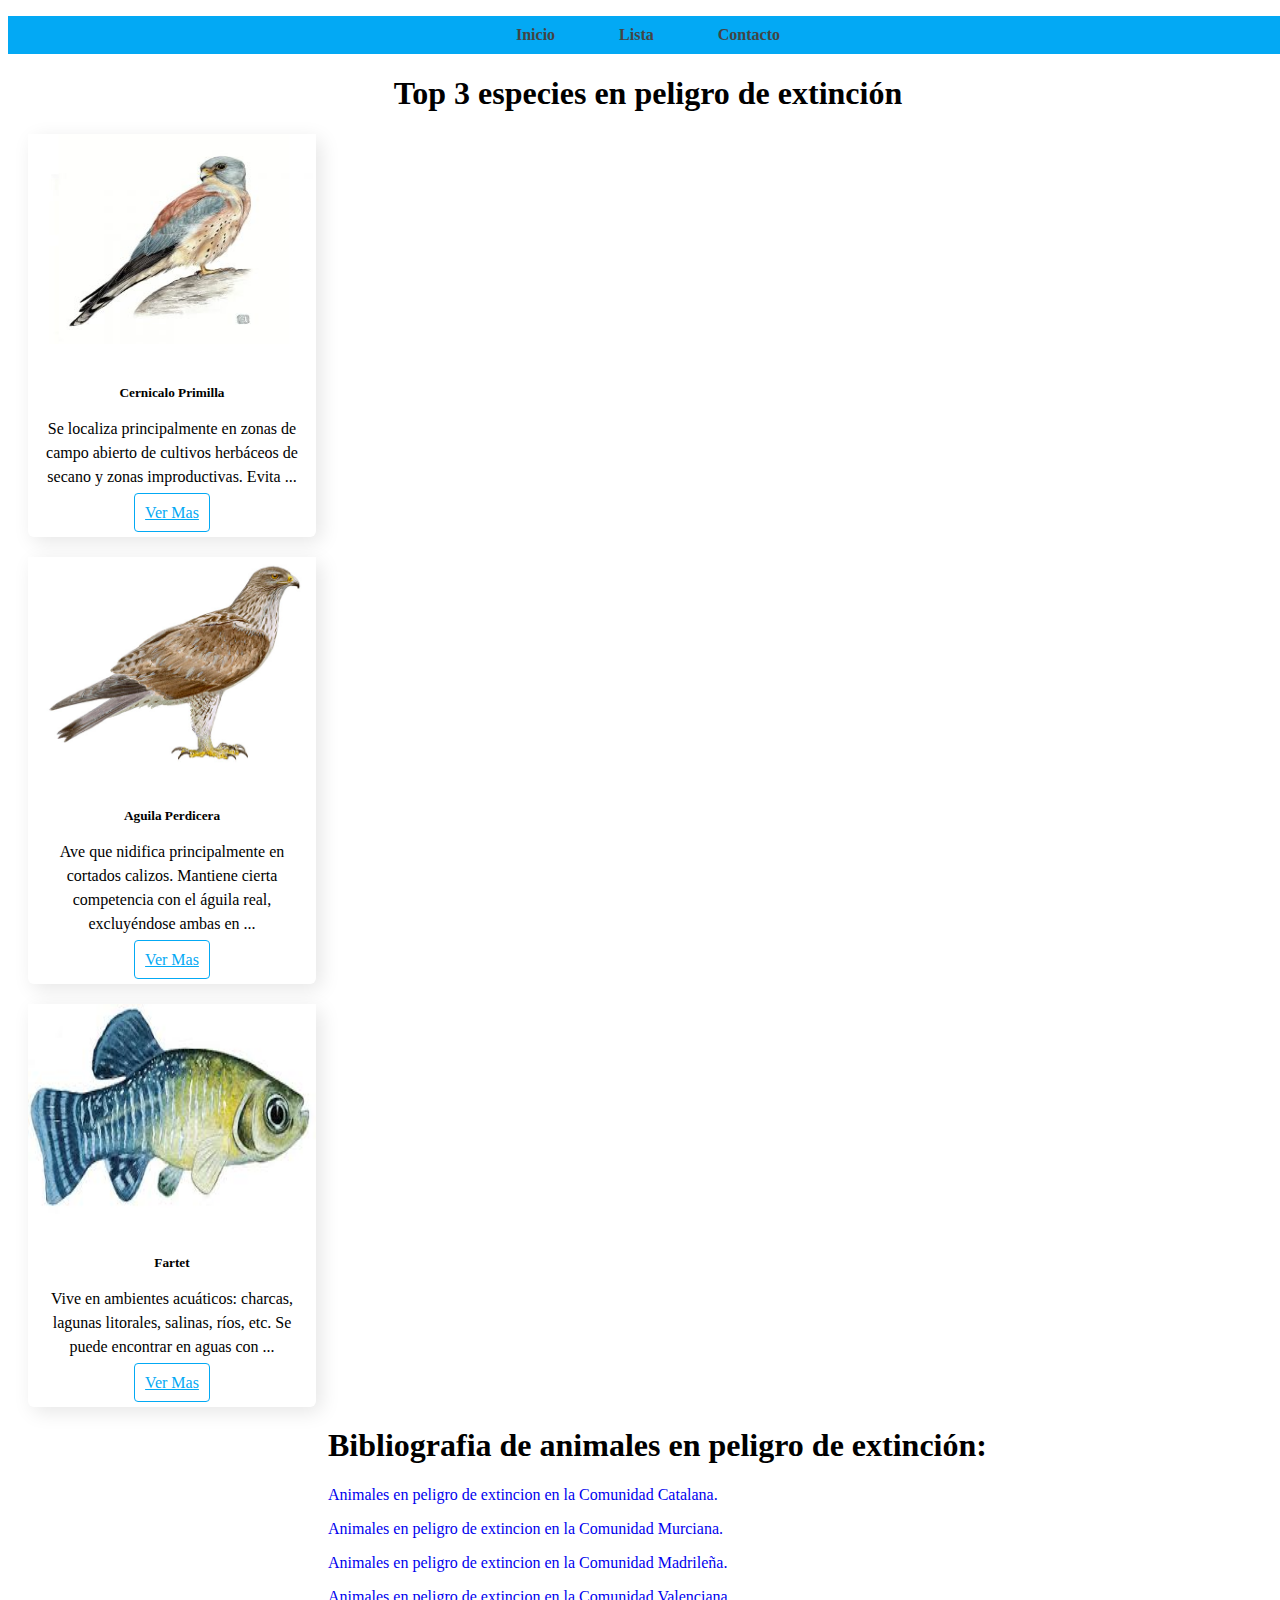
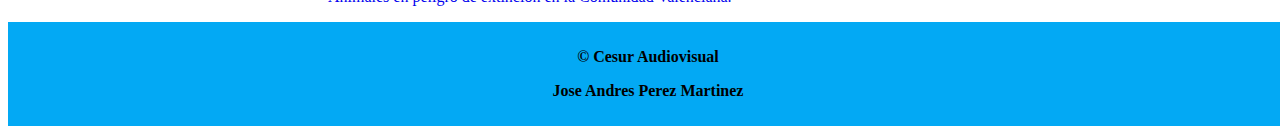
<file: index.html>
<!DOCTYPE html>
<html lang="en">

<head>
  <meta charset="UTF-8">
  <meta name="viewport" content="width=device-width, initial-scale=1.0">
  <title>Peligro Extincion</title>
  <link rel="stylesheet" href="https://stackpath.bootstrapcdn.com/bootstrap/5.0.0-alpha1/css/bootstrap.min.css"
    integrity="sha384-r4NyP46KrjDleawBgD5tp8Y7UzmLA05oM1iAEQ17CSuDqnUK2+k9luXQOfXJCJ4I" crossorigin="anonymous">
  <script src="https://cdn.jsdelivr.net/npm/popper.js@1.16.0/dist/umd/popper.min.js"
    integrity="sha384-Q6E9RHvbIyZFJoft+2mJbHaEWldlvI9IOYy5n3zV9zzTtmI3UksdQRVvoxMfooAo"
    crossorigin="anonymous"></script>
  <script src="https://stackpath.bootstrapcdn.com/bootstrap/5.0.0-alpha1/js/bootstrap.min.js"
    integrity="sha384-oesi62hOLfzrys4LxRF63OJCXdXDipiYWBnvTl9Y9/TRlw5xlKIEHpNyvvDShgf/"
    crossorigin="anonymous"></script>
  <!-- Enlace al documento css.-->
  <link rel="stylesheet" type="text/css" href="index.css">
  <link rel="stylesheet" type="text/css" href="header.css">
  <link rel="stylesheet" type="text/css" href="footer.css">
  <link rel="icon" type="image/jpg" href="img/malvasia.png"/>

</head>

<body>

  <header>
    <div class="menu">
      <nav>
        <ul>
          <li class="index"><a href="#">Inicio</a></li>
          <li class="lista"><a href="lista.html">Lista</a></li>
          <li class="contacto"><a href="formulario.html">Contacto</a></li>
        </ul>
      </nav>
    </div>
  </header>
  <main>
    <div class="titulo">
      <h1 class="h1">Top 3 especies en peligro de extinción</h1>
    </div>
    <div class="container">
      <div class="row">
        <div class="card" style="width: 18rem;">
          <img src="img/cernicalo.jpg" class="card-img-top" alt="...">
          <div class="card-body">
            <h5 class="card-title">Cernicalo Primilla</h5>
            <p class="card-text">Se localiza principalmente en zonas de campo abierto de cultivos herbáceos de secano y
              zonas improductivas. Evita ...</p>
            <a href="cernicalo.html" class="btn">Ver Mas</a>
          </div>
        </div>

        <div class="card" style="width: 18rem;">
          <img src="img/aguila.jpg" class="card-img-top" alt="...">
          <div class="card-body">
            <h5 class="card-title">Aguila Perdicera</h5>
            <p class="card-text">Ave que nidifica principalmente en cortados calizos.
              Mantiene cierta competencia con el águila real, excluyéndose ambas en ...</p>
            <a href="aguila.html" class="btn">Ver Mas</a>
          </div>
        </div>

        <div class="card" style="width: 18rem;">
          <img src="img/fartet.jpg" class="card-img-top" alt="...">
          <div class="card-body">
            <h5 class="card-title">Fartet</h5>
            <p class="card-text">Vive en ambientes acuáticos: charcas, lagunas litorales, salinas, ríos, etc.
              Se puede encontrar en aguas con ...</p>
            <a href="fartet.html" class="btn">Ver Mas</a>
          </div>
        </div>
      </div>
    </div>
    <div class="bibliografia">
      <div>
        <h1 class="h1/2">Bibliografia de animales en peligro de extinción:</h1>
      </div>
      <div>
        <a class="p" href="https://www.lavanguardia.com/natural/20190209/46292531943/especies-enpeligro.html">
          <p class="text">Animales en peligro de extincion en la Comunidad Catalana.</p>
        </a>
      </div>
      <div>
        <a class="p" href="https://murcianatural.carm.es/web/guest/especies-en-peligro-de-extincion3">
          <p class="text">Animales en peligro de extincion en la Comunidad Murciana.</p>
        </a>
      </div>
      <div>
        <a class="p" href="https://cadenaser.com/emisora/2018/12/13/ser_madrid_norte/1544695682_357833.html">
          <p class="text">Animales en peligro de extincion en la Comunidad Madrileña.</p>
        </a>
      </div>
      <div>
        <a class="p"
          href="https://www.lasprovincias.es/comunitat/fauna-pide-auxilio-20190522193959-nt.html?ref=https%3A%2F%2Fwww.google.com%2F">
          <p class="text">Animales en peligro de extincion en la Comunidad Valenciana.</p>
        </a>
      </div>
    </div>
  </main>
  <footer class="footer">
    <div class="footer-text">
      <div class="copyright">
        <p>&copy; Cesur Audiovisual</p>
      </div>
      <div class="autor">
        <p>Jose Andres Perez Martinez</p>
      </div>
    </div>
  </footer>
</body>

</html>
</file>
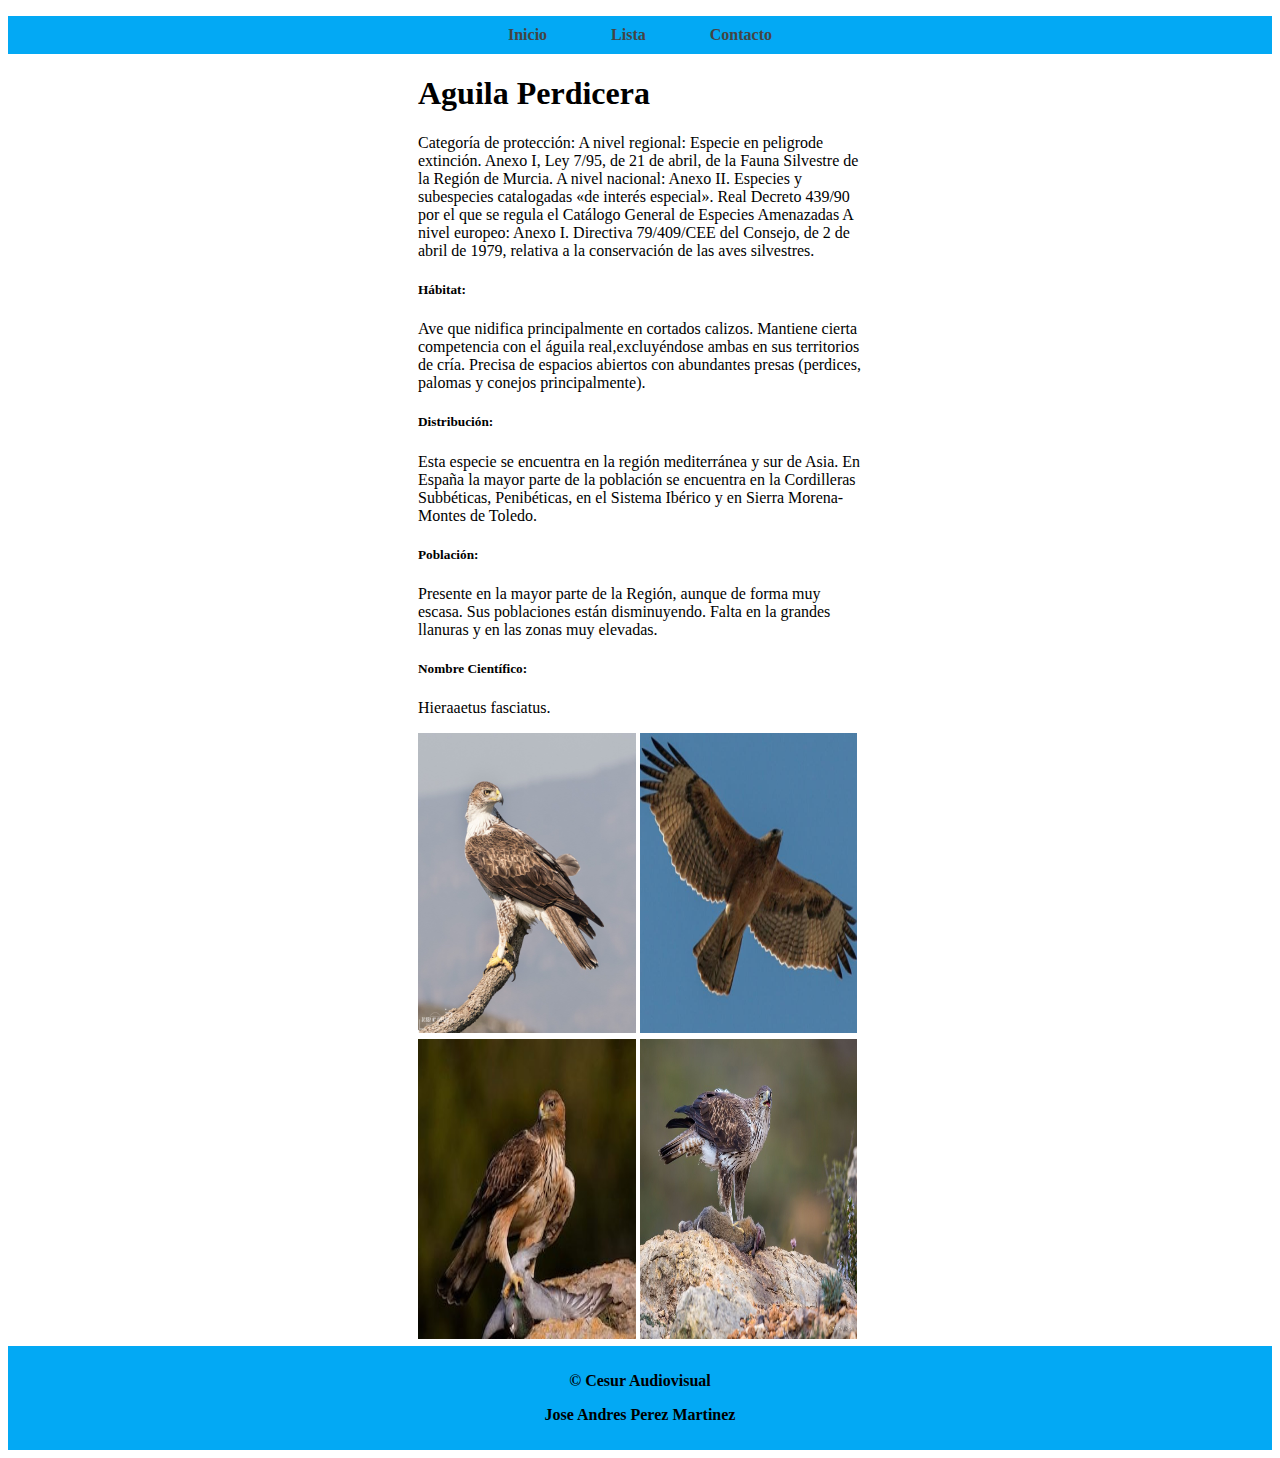
<file: aguila.html>
<!DOCTYPE html>
<html lang="en">

<head>
    <meta charset="UTF-8">
    <meta name="viewport" content="width=device-width, initial-scale=1.0">
    <title>Peligro Extincion</title>
    <link rel="stylesheet" href="https://stackpath.bootstrapcdn.com/bootstrap/5.0.0-alpha1/css/bootstrap.min.css"
        integrity="sha384-r4NyP46KrjDleawBgD5tp8Y7UzmLA05oM1iAEQ17CSuDqnUK2+k9luXQOfXJCJ4I" crossorigin="anonymous">
    <script src="https://cdn.jsdelivr.net/npm/popper.js@1.16.0/dist/umd/popper.min.js"
        integrity="sha384-Q6E9RHvbIyZFJoft+2mJbHaEWldlvI9IOYy5n3zV9zzTtmI3UksdQRVvoxMfooAo"
        crossorigin="anonymous"></script>
    <script src="https://stackpath.bootstrapcdn.com/bootstrap/5.0.0-alpha1/js/bootstrap.min.js"
        integrity="sha384-oesi62hOLfzrys4LxRF63OJCXdXDipiYWBnvTl9Y9/TRlw5xlKIEHpNyvvDShgf/"
        crossorigin="anonymous"></script>

    <link rel="stylesheet" type="text/css" href="animal.css">
    <link rel="stylesheet" type="text/css" href="header.css">
    <link rel="stylesheet" type="text/css" href="footer.css">
    <link rel="icon" type="image/jpg" href="img/malvasia.png" />

</head>

<body>
    <header>
        <div class="menu">
            <nav>
                <ul>
                    <li class="index"><a href="index.html">Inicio</a></li>
                    <li class="lista"><a href="lista.html">Lista</a></li>
                    <li class="contacto"><a href="formulario.html">Contacto</a></li>
                </ul>
            </nav>
        </div>
    </header>
    <main>
        <div>
            <div class="titulo">
                <h1 class="h1">Aguila Perdicera</h1>
            </div>
            <div class="descripcion">
                <div>
                    <p class="text">Categoría de protección: A nivel regional: Especie en peligrode extinción. Anexo I,
                        Ley 7/95, de 21 de abril,
                        de la Fauna Silvestre de la Región de Murcia. A nivel nacional: Anexo II. Especies y subespecies
                        catalogadas «de interés especial».
                        Real Decreto 439/90 por el que se regula el Catálogo General de Especies Amenazadas A nivel
                        europeo: Anexo I.
                        Directiva 79/409/CEE del Consejo, de 2 de abril de 1979, relativa a la conservación de las aves
                        silvestres.</p>
                </div>
                <div>
                    <h5 class="h5">Hábitat:</h5>
                </div>
                <div>
                    <p class="text">Ave que nidifica principalmente en cortados calizos. Mantiene cierta competencia con
                        el águila real,excluyéndose ambas en sus territorios de cría.
                        Precisa de espacios abiertos con abundantes presas (perdices, palomas y conejos principalmente).
                    </p>
                </div>
                <div>
                    <h5 class="h5">Distribución:</h5>
                </div>
                <div>
                    <p class="text">Esta especie se encuentra en la región mediterránea y sur de Asia.
                        En España la mayor parte de la población se encuentra en la Cordilleras Subbéticas, Penibéticas,
                        en
                        el Sistema Ibérico y en Sierra Morena-Montes de Toledo.</p>
                </div>
                <div>
                    <h5 class="h5">Población:</h5>
                </div>
                <div>
                    <p class="text">Presente en la mayor parte de la Región, aunque de forma muy escasa.
                        Sus poblaciones están disminuyendo. Falta en la grandes llanuras y en las zonas muy elevadas.
                    </p>
                </div>
                <div>
                    <h5 class="h5">Nombre Científico:</h5>
                </div>
                <div>
                    <p class="text">Hieraaetus fasciatus.</p>
                </div>
            </div>
        </div>
        <section>
            <img src="img/aguila1.jpg" alt="imagen-cernicalo">
            <img src="img/aguila2.jpg" alt="imagen-cernicalo">
            <img src="img/aguila3.jpg" alt="imagen-cernicalo">
            <img src="img/aguila4.jpg" alt="imagen-cernicalo">
        </section>
    </main>
    <footer class="footer">
        <div class="footer-text">
            <div class="copyright">
                <p>&copy; Cesur Audiovisual</p>
            </div>
            <div class="autor">
                <p>Jose Andres Perez Martinez</p>
            </div>
        </div>
    </footer>
</body>

</html>
</file>
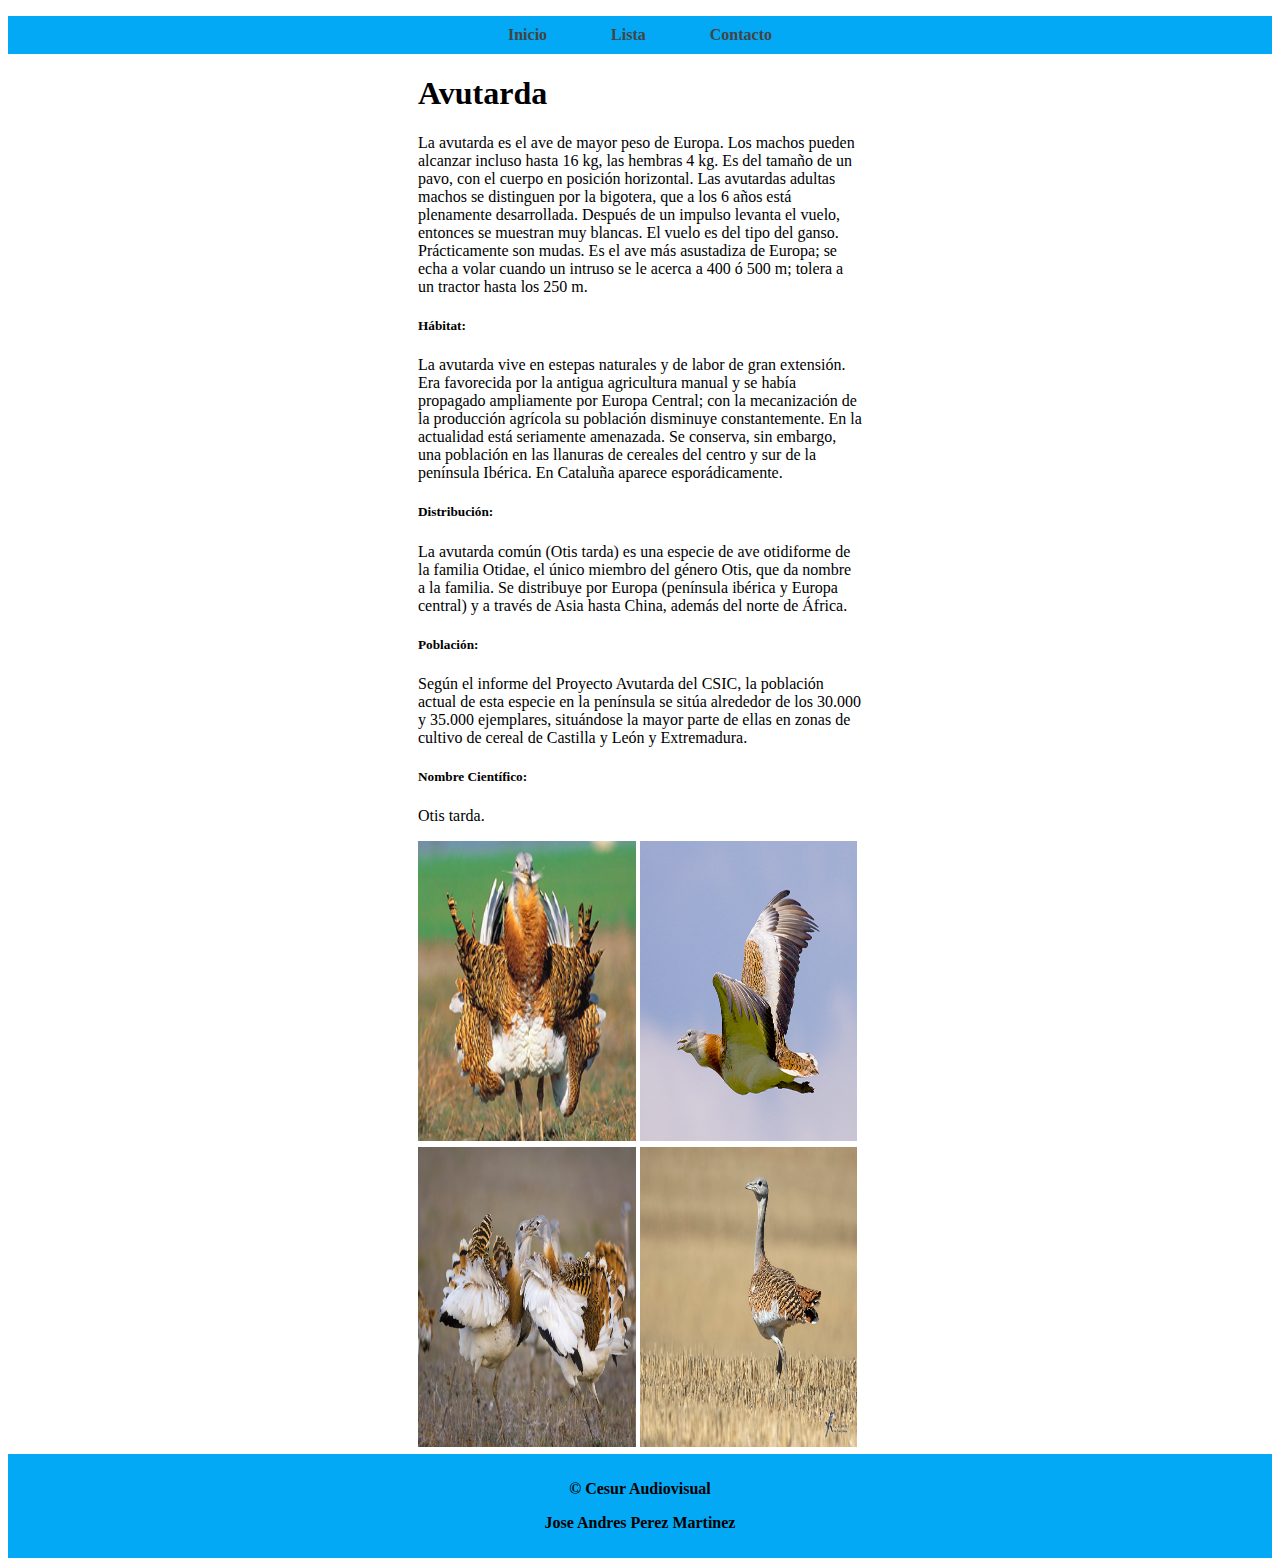
<file: avutarda.html>
<!DOCTYPE html>
<html lang="en">

<head>
    <meta charset="UTF-8">
    <meta name="viewport" content="width=device-width, initial-scale=1.0">
    <title>Peligro Extincion</title>
    <link rel="stylesheet" href="https://stackpath.bootstrapcdn.com/bootstrap/5.0.0-alpha1/css/bootstrap.min.css"
        integrity="sha384-r4NyP46KrjDleawBgD5tp8Y7UzmLA05oM1iAEQ17CSuDqnUK2+k9luXQOfXJCJ4I" crossorigin="anonymous">
    <script src="https://cdn.jsdelivr.net/npm/popper.js@1.16.0/dist/umd/popper.min.js"
        integrity="sha384-Q6E9RHvbIyZFJoft+2mJbHaEWldlvI9IOYy5n3zV9zzTtmI3UksdQRVvoxMfooAo"
        crossorigin="anonymous"></script>
    <script src="https://stackpath.bootstrapcdn.com/bootstrap/5.0.0-alpha1/js/bootstrap.min.js"
        integrity="sha384-oesi62hOLfzrys4LxRF63OJCXdXDipiYWBnvTl9Y9/TRlw5xlKIEHpNyvvDShgf/"
        crossorigin="anonymous"></script>

    <link rel="stylesheet" type="text/css" href="animal.css">
    <link rel="stylesheet" type="text/css" href="header.css">
    <link rel="stylesheet" type="text/css" href="footer.css">
    <link rel="icon" type="image/jpg" href="img/malvasia.png"/>
    
</head>

<body>
    <header>
        <div class="menu">
            <nav>
                <ul>
                    <li class="index"><a href="index.html">Inicio</a></li>
                    <li class="lista"><a href="lista.html">Lista</a></li>
                    <li class="contacto"><a href="formulario.html">Contacto</a></li>
                </ul>
            </nav>
        </div>
    </header>
    <main>
        <div class="titulo">
            <h1 class="h1">Avutarda</h1>
        </div>
        <div class="descripcion">
            <div>
                <p class="text">La avutarda es el ave de mayor peso de Europa. Los machos pueden alcanzar incluso hasta
                    16 kg, las hembras 4 kg.
                    Es del tamaño de un pavo, con el cuerpo en posición horizontal. Las avutardas adultas machos se
                    distinguen por la bigotera,
                    que a los 6 años está plenamente desarrollada. Después de un impulso levanta el vuelo, entonces se
                    muestran muy blancas.
                    El vuelo es del tipo del ganso. Prácticamente son mudas.
                    Es el ave más asustadiza de Europa; se echa a volar cuando un intruso se le acerca a 400 ó 500 m;
                    tolera a un tractor hasta los 250 m.</p>
            </div>
            <div>
                <h5 class="h5">Hábitat:</h5>
            </div>
            <div>
                <p class="text">La avutarda vive en estepas naturales y de labor de gran extensión.
                    Era favorecida por la antigua agricultura manual y se había propagado ampliamente por Europa
                    Central;
                    con la mecanización de la producción agrícola su población disminuye constantemente.
                    En la actualidad está seriamente amenazada. Se conserva, sin embargo, una población en las llanuras
                    de cereales del centro y sur de la península Ibérica.
                    En Cataluña aparece esporádicamente.</p>
            </div>
            <div>
                <h5 class="h5">Distribución:</h5>
            </div>
            <div>
                <p class="text">La avutarda común (Otis tarda) es una especie de ave otidiforme de la familia Otidae, el
                    único miembro del género Otis, que da nombre a la familia.
                    Se distribuye por Europa (península ibérica y Europa central) y a través de Asia hasta China, además
                    del norte de África.</p>
            </div>
            <div>
                <h5 class="h5">Población:</h5>
            </div>
            <div>
                <p class="text">Según el informe del Proyecto Avutarda del CSIC, la población actual de esta especie en
                    la península se sitúa alrededor de los 30.000 y 35.000
                    ejemplares, situándose la mayor parte de ellas en zonas de cultivo de cereal de Castilla y León y
                    Extremadura.</p>
            </div>
            <div>
                <h5 class="h5">Nombre Científico:</h5>
            </div>
            <div>
                <p class="text">Otis tarda.</p>
            </div>
        </div>
        <section>
            <img src="img/avutarda1.jpg" alt="imagen-cernicalo">
            <img src="img/avutarda2.jpg" alt="imagen-cernicalo">
            <img src="img/avutarda3.jpg" alt="imagen-cernicalo">
            <img src="img/avutarda4.jpg" alt="imagen-cernicalo">
        </section>
    </main>
    <footer class="footer">
        <div class="footer-text">
            <div class="copyright">
                <p>&copy; Cesur Audiovisual</p>
            </div>
            <div class="autor">
                <p>Jose Andres Perez Martinez</p>
            </div>
        </div>
    </footer>
</body>

</html>
</file>
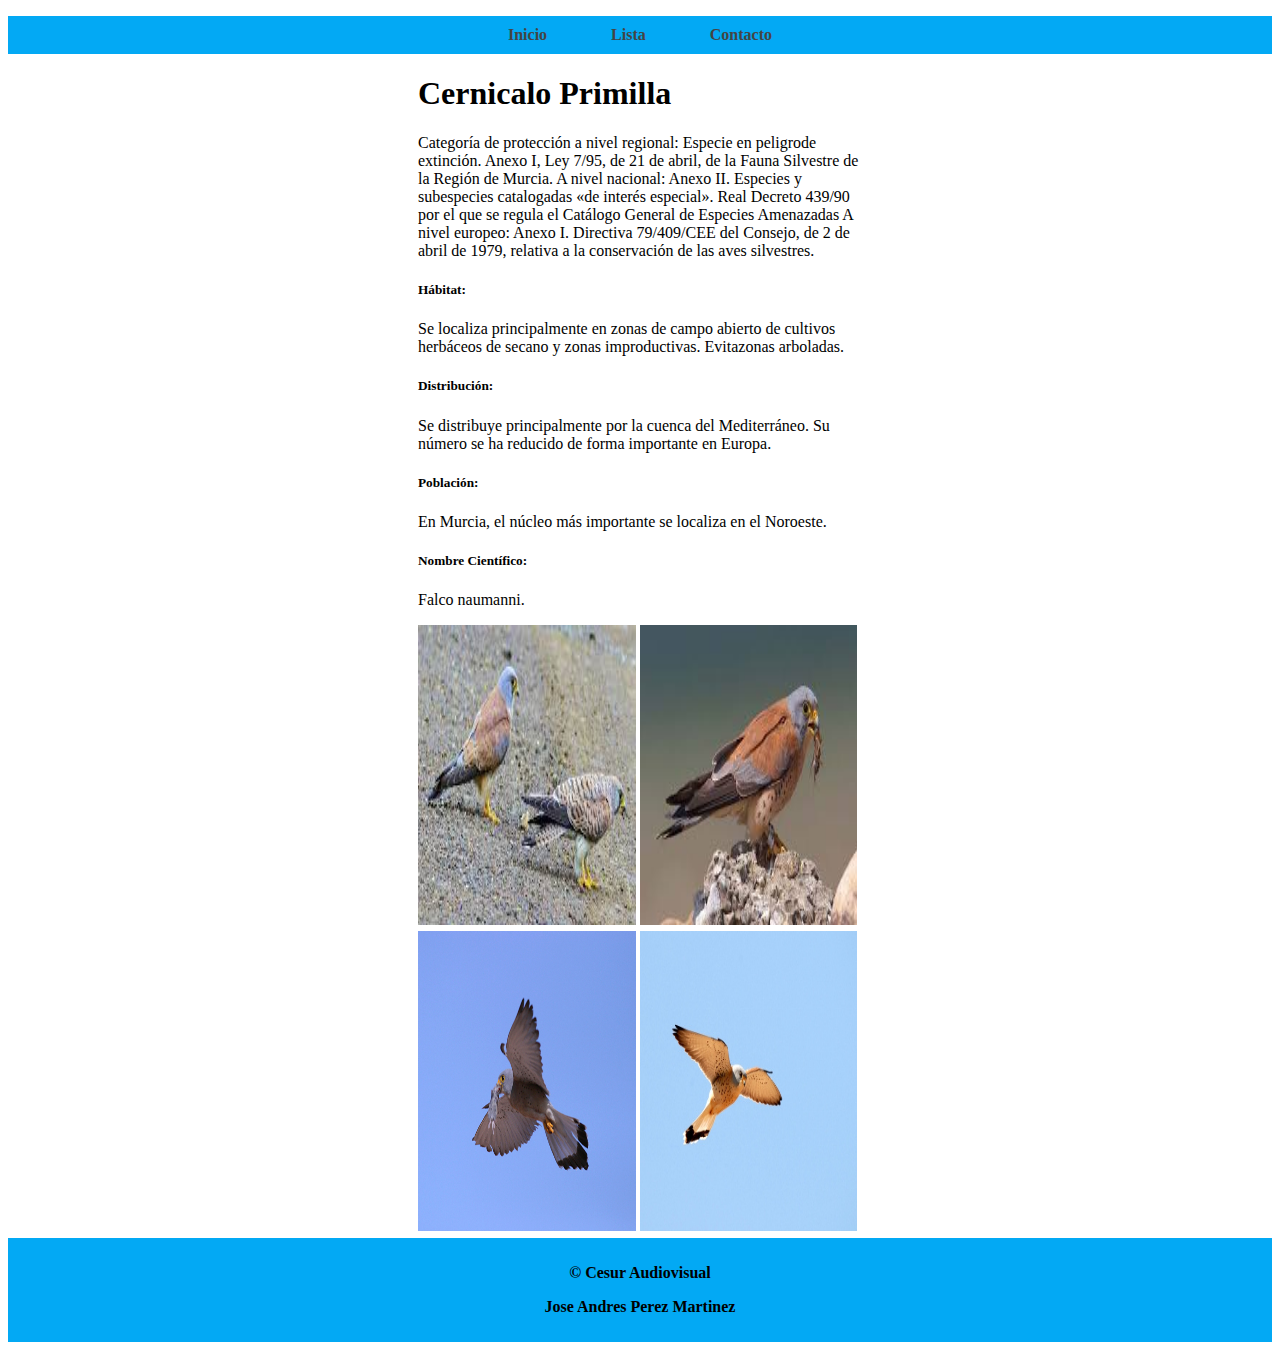
<file: cernicalo.html>
<!DOCTYPE html>
<html lang="en">

<head>
    <meta charset="UTF-8">
    <meta name="viewport" content="width=device-width, initial-scale=1.0">
    <title>Peligro Extincion</title>
    <link rel="stylesheet" href="https://stackpath.bootstrapcdn.com/bootstrap/5.0.0-alpha1/css/bootstrap.min.css"
        integrity="sha384-r4NyP46KrjDleawBgD5tp8Y7UzmLA05oM1iAEQ17CSuDqnUK2+k9luXQOfXJCJ4I" crossorigin="anonymous">
    <script src="https://cdn.jsdelivr.net/npm/popper.js@1.16.0/dist/umd/popper.min.js"
        integrity="sha384-Q6E9RHvbIyZFJoft+2mJbHaEWldlvI9IOYy5n3zV9zzTtmI3UksdQRVvoxMfooAo"
        crossorigin="anonymous"></script>
    <script src="https://stackpath.bootstrapcdn.com/bootstrap/5.0.0-alpha1/js/bootstrap.min.js"
        integrity="sha384-oesi62hOLfzrys4LxRF63OJCXdXDipiYWBnvTl9Y9/TRlw5xlKIEHpNyvvDShgf/"
        crossorigin="anonymous"></script>

    <link rel="stylesheet" type="text/css" href="animal.css">
    <link rel="stylesheet" type="text/css" href="header.css">
    <link rel="stylesheet" type="text/css" href="footer.css">
    <link rel="icon" type="image/jpg" href="img/malvasia.png"/>
    
</head>

<body>
    <header>
        <div class="menu">
            <nav>
                <ul>
                    <li class="index"><a href="index.html">Inicio</a></li>
                    <li class="lista"><a href="lista.html">Lista</a></li>
                    <li class="contacto"><a href="formulario.html">Contacto</a></li>
                </ul>
            </nav>
        </div>
    </header>
    <main>
        <div class="titulo">
            <h1 class="h1">Cernicalo Primilla</h1>
        </div>
        <div class="descripcion">
            <div>
                <p class="text">Categoría de protección a nivel regional: Especie en peligrode extinción. Anexo I, Ley
                    7/95, de 21 de abril, de la Fauna Silvestre de la Región de Murcia.
                    A nivel nacional: Anexo II. Especies y subespecies catalogadas «de interés especial».
                    Real Decreto 439/90 por el que se regula el Catálogo General de Especies Amenazadas A nivel europeo:
                    Anexo I. Directiva 79/409/CEE del Consejo, de 2 de abril de 1979, relativa a la conservación de las
                    aves silvestres.</p>
            </div>
            <div>
                <h5 class="h5">Hábitat:</h5>
            </div>
            <div>
                <p class="text">Se localiza principalmente en zonas de campo abierto de cultivos herbáceos de secano y
                    zonas
                    improductivas. Evitazonas arboladas.</p>
            </div>
            <div>
                <h5 class="h5">Distribución:</h5>
            </div>
            <div>
                <p class="text">Se distribuye principalmente por la cuenca del Mediterráneo. Su número se ha reducido de
                    forma importante en Europa.</p>
            </div>
            <div>
                <h5 class="h5">Población:</h5>
            </div>
            <div>
                <p class="text">En Murcia, el núcleo más importante se localiza en el Noroeste.</p>
            </div>
            <div>
                <h5 class="h5">Nombre Científico:</h5>
            </div>
            <div>
                <p class="text">Falco naumanni.</p>
            </div>
        </div>
        <section>
            <img src="img/cernicalo1.jpg" alt="imagen-cernicalo">
            <img src="img/cernicalo4.jpg" alt="imagen-cernicalo">
            <img src="img/cernicalo2.jpg" alt="imagen-cernicalo">
            <img src="img/cernicalo5.jpg" alt="imagen-cernicalo">
        </section>
    </main>
    <footer class="footer">
        <div class="footer-text">
            <div class="copyright">
                <p>&copy; Cesur Audiovisual</p>
            </div>
            <div class="autor">
                <p>Jose Andres Perez Martinez</p>
            </div>
        </div>
    </footer>
</body>

</html>
</file>
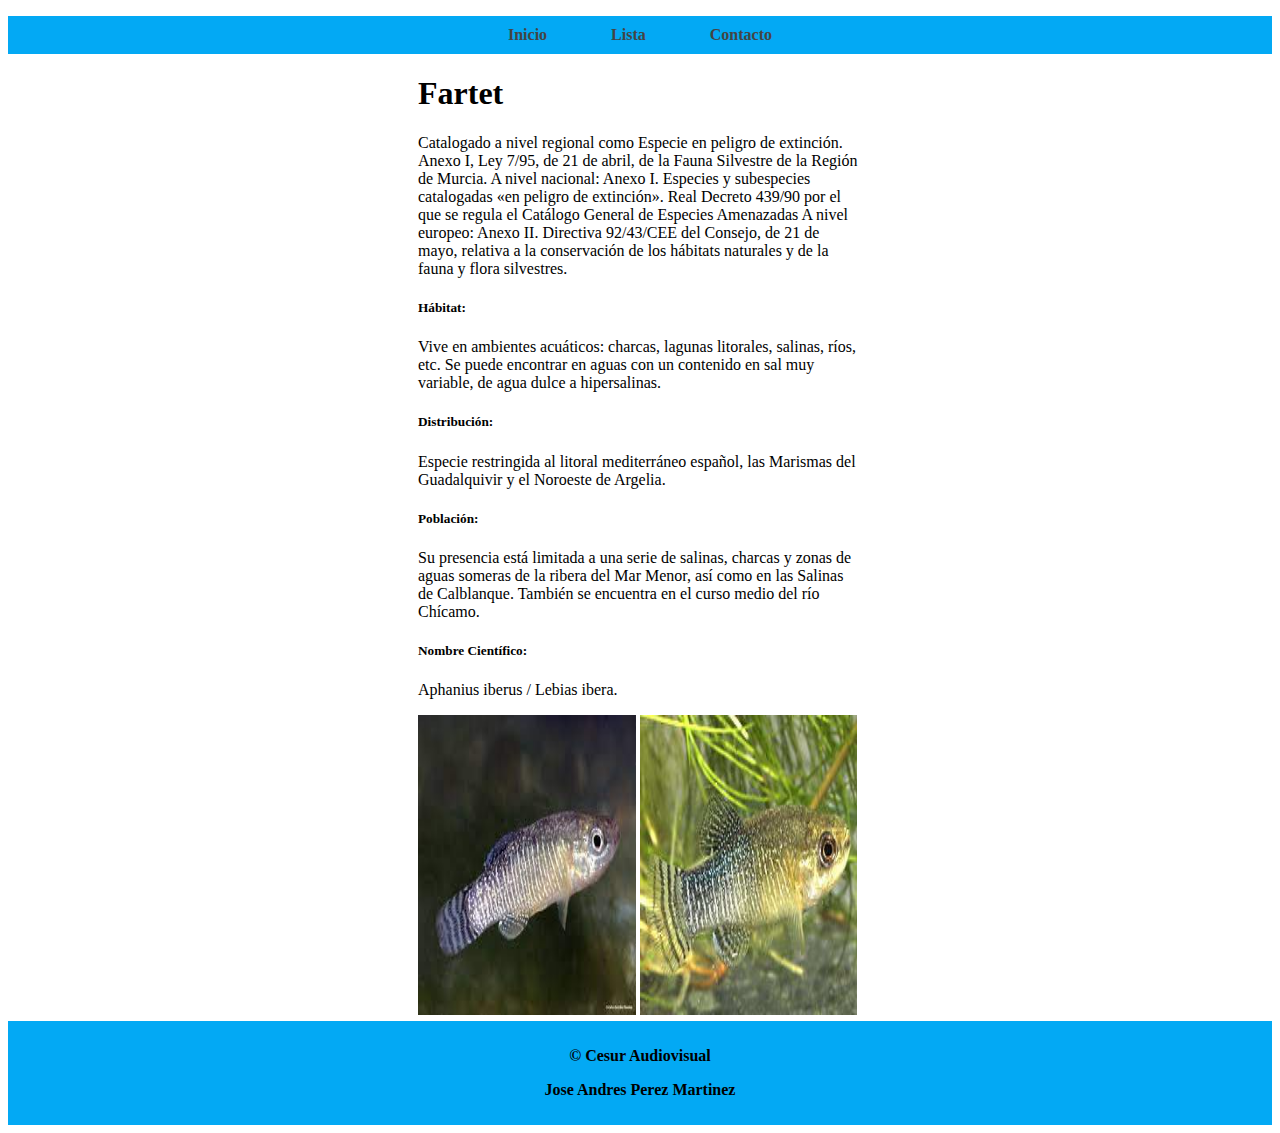
<file: fartet.html>
<!DOCTYPE html>
<html lang="en">

<head>
    <meta charset="UTF-8">
    <meta name="viewport" content="width=device-width, initial-scale=1.0">
    <title>Peligro Extincion</title>
    <link rel="stylesheet" href="https://stackpath.bootstrapcdn.com/bootstrap/5.0.0-alpha1/css/bootstrap.min.css"
        integrity="sha384-r4NyP46KrjDleawBgD5tp8Y7UzmLA05oM1iAEQ17CSuDqnUK2+k9luXQOfXJCJ4I" crossorigin="anonymous">
    <script src="https://cdn.jsdelivr.net/npm/popper.js@1.16.0/dist/umd/popper.min.js"
        integrity="sha384-Q6E9RHvbIyZFJoft+2mJbHaEWldlvI9IOYy5n3zV9zzTtmI3UksdQRVvoxMfooAo"
        crossorigin="anonymous"></script>
    <script src="https://stackpath.bootstrapcdn.com/bootstrap/5.0.0-alpha1/js/bootstrap.min.js"
        integrity="sha384-oesi62hOLfzrys4LxRF63OJCXdXDipiYWBnvTl9Y9/TRlw5xlKIEHpNyvvDShgf/"
        crossorigin="anonymous"></script>

    <link rel="stylesheet" type="text/css" href="animal.css">
    <link rel="stylesheet" type="text/css" href="header.css">
    <link rel="stylesheet" type="text/css" href="footer.css">
    <link rel="icon" type="image/jpg" href="img/malvasia.png"/>
    
</head>

<body>
    <header>
        <div class="menu">
            <nav>
                <ul>
                    <li class="index"><a href="index.html">Inicio</a></li>
                    <li class="lista"><a href="lista.html">Lista</a></li>
                    <li class="contacto"><a href="formulario.html">Contacto</a></li>
                </ul>
            </nav>
        </div>
    </header>
    <main>
        <div class="titulo">
            <h1 class="h1">Fartet</h1>
        </div>
        <div class="descripcion">
            <div>
                <p class="text">Catalogado a nivel regional como Especie en peligro de extinción. Anexo I, Ley 7/95, de
                    21 de abril, de la Fauna Silvestre de la Región de Murcia.
                    A nivel nacional: Anexo I. Especies y subespecies catalogadas «en peligro de extinción».
                    Real Decreto 439/90 por el que se regula el Catálogo General de Especies Amenazadas A nivel europeo:
                    Anexo II. Directiva 92/43/CEE del Consejo,
                    de 21 de mayo, relativa a la conservación de los hábitats naturales y de la fauna y flora
                    silvestres.</p>
            </div>
            <div>
                <h5 class="h5">Hábitat:</h5>
            </div>
            <div>
                <p class="text">Vive en ambientes acuáticos: charcas, lagunas litorales, salinas, ríos, etc.
                    Se puede encontrar en aguas con un contenido en sal muy variable, de agua dulce a hipersalinas.</p>
            </div>
            <div>
                <h5 class="h5">Distribución:</h5>
            </div>
            <div>
                <p class="text">Especie restringida al litoral mediterráneo español, las Marismas del Guadalquivir y el
                    Noroeste de Argelia.</p>
            </div>
            <div>
                <h5 class="h5">Población:</h5>
            </div>
            <div>
                <p class="text">Su presencia está limitada a una serie de salinas, charcas y zonas de aguas someras de
                    la ribera del Mar Menor, así como en las Salinas de Calblanque.
                    También se encuentra en el curso medio del río Chícamo.</p>
            </div>
            <div>
                <h5 class="h5">Nombre Científico:</h5>
            </div>
            <div>
                <p class="text">Aphanius iberus / Lebias ibera.</p>
            </div>
        </div>
        <section>
            <img src="img/fartet1.jpg" alt="imagen-cernicalo">
            <img src="img/fartet2.jpg" alt="imagen-cernicalo">
        </section>
    </main>
    <footer class="footer">
        <div class="footer-text">
            <div class="copyright">
                <p>&copy; Cesur Audiovisual</p>
            </div>
            <div class="autor">
                <p>Jose Andres Perez Martinez</p>
            </div>
        </div>
    </footer>
</body>

</html>
</file>
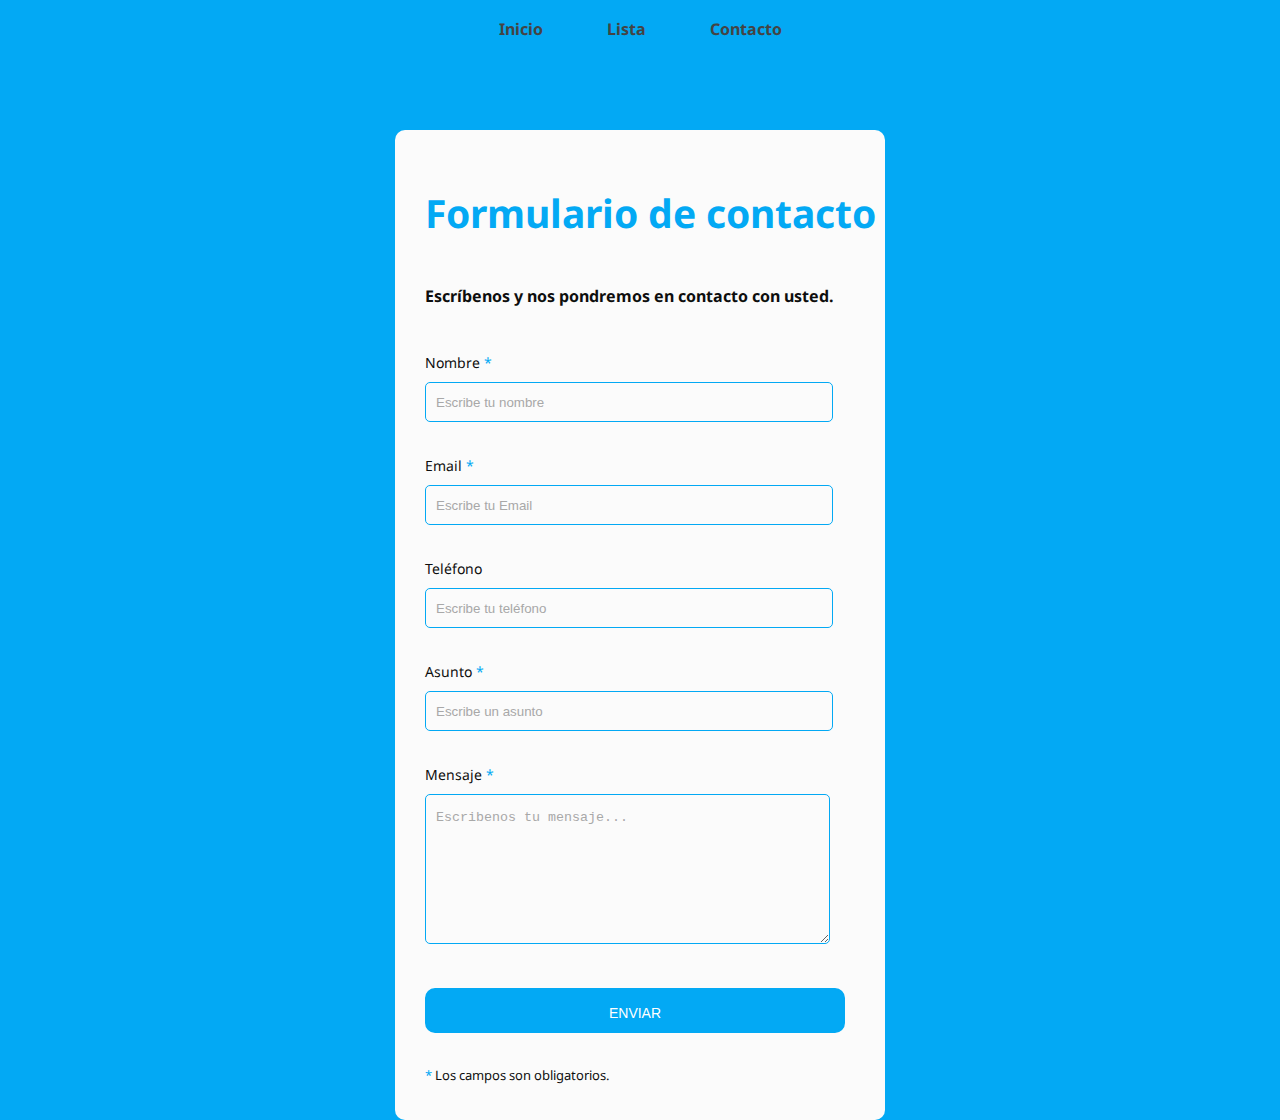
<file: formulario.html>
<html lang="es">

<head>
  <meta charset="UTF-8">
  <title>Formulario de contacto</title>

  <!-- Enlace al documento css.-->
  <link rel="stylesheet" type="text/css" href="form.css">
  <link rel="stylesheet" type="text/css" href="header.css">
  <link rel="icon" type="image/jpg" href="img/malvasia.png"/>

</head>

<body>
  <header>
    <div class="menu">
      <nav>
        <ul>
          <li class="index"><a href="index.html">Inicio</a></li>
          <li class="lista"><a href="lista.html">Lista</a></li>
          <li class="contacto"><a href="#">Contacto</a></li>
        </ul>
      </nav>
    </div>
  </header>
  <div class="contact_form">

    <div class="formulario">
      <h1>Formulario de contacto</h1>
      <h3>Escríbenos y nos pondremos en contacto con usted.</h3>

      <form action="submeter-formulario.php" method="post">

        <p>
          <label for="nombre" class="colocar_nombre">Nombre
            <span class="obligatorio">*</span>
          </label>
          <input type="text" name="introducir_nombre" id="nombre" required="obligatorio"
            placeholder="Escribe tu nombre">
        </p>

        <p>
          <label for="email" class="colocar_email">Email
            <span class="obligatorio">*</span>
          </label>
          <input type="email" name="introducir_email" id="email" required="obligatorio" placeholder="Escribe tu Email">
        </p>

        <p>
          <label for="telefone" class="colocar_telefono">Teléfono
          </label>
          <input type="tel" name="introducir_telefono" id="telefono" placeholder="Escribe tu teléfono">
        </p>

        <p>
          <label for="asunto" class="colocar_asunto">Asunto
            <span class="obligatorio">*</span>
          </label>
          <input type="text" name="introducir_asunto" id="assunto" required="obligatorio"
            placeholder="Escribe un asunto">
        </p>

        <p>
          <label for="mensaje" class="colocar_mensaje">Mensaje
            <span class="obligatorio">*</span>
          </label>
          <textarea name="introducir_mensaje" class="texto_mensaje" id="mensaje" required="obligatorio"
            placeholder="Escribenos tu mensaje..."></textarea>
        </p>

        <button type="submit" name="enviar_formulario" id="enviar">
          <p>Enviar</p>
        </button>

        <p class="aviso">
          <span class="obligatorio"> * </span>Los campos son obligatorios.
        </p>

      </form>
    </div>
  </div>
</body>

</html>
</file>
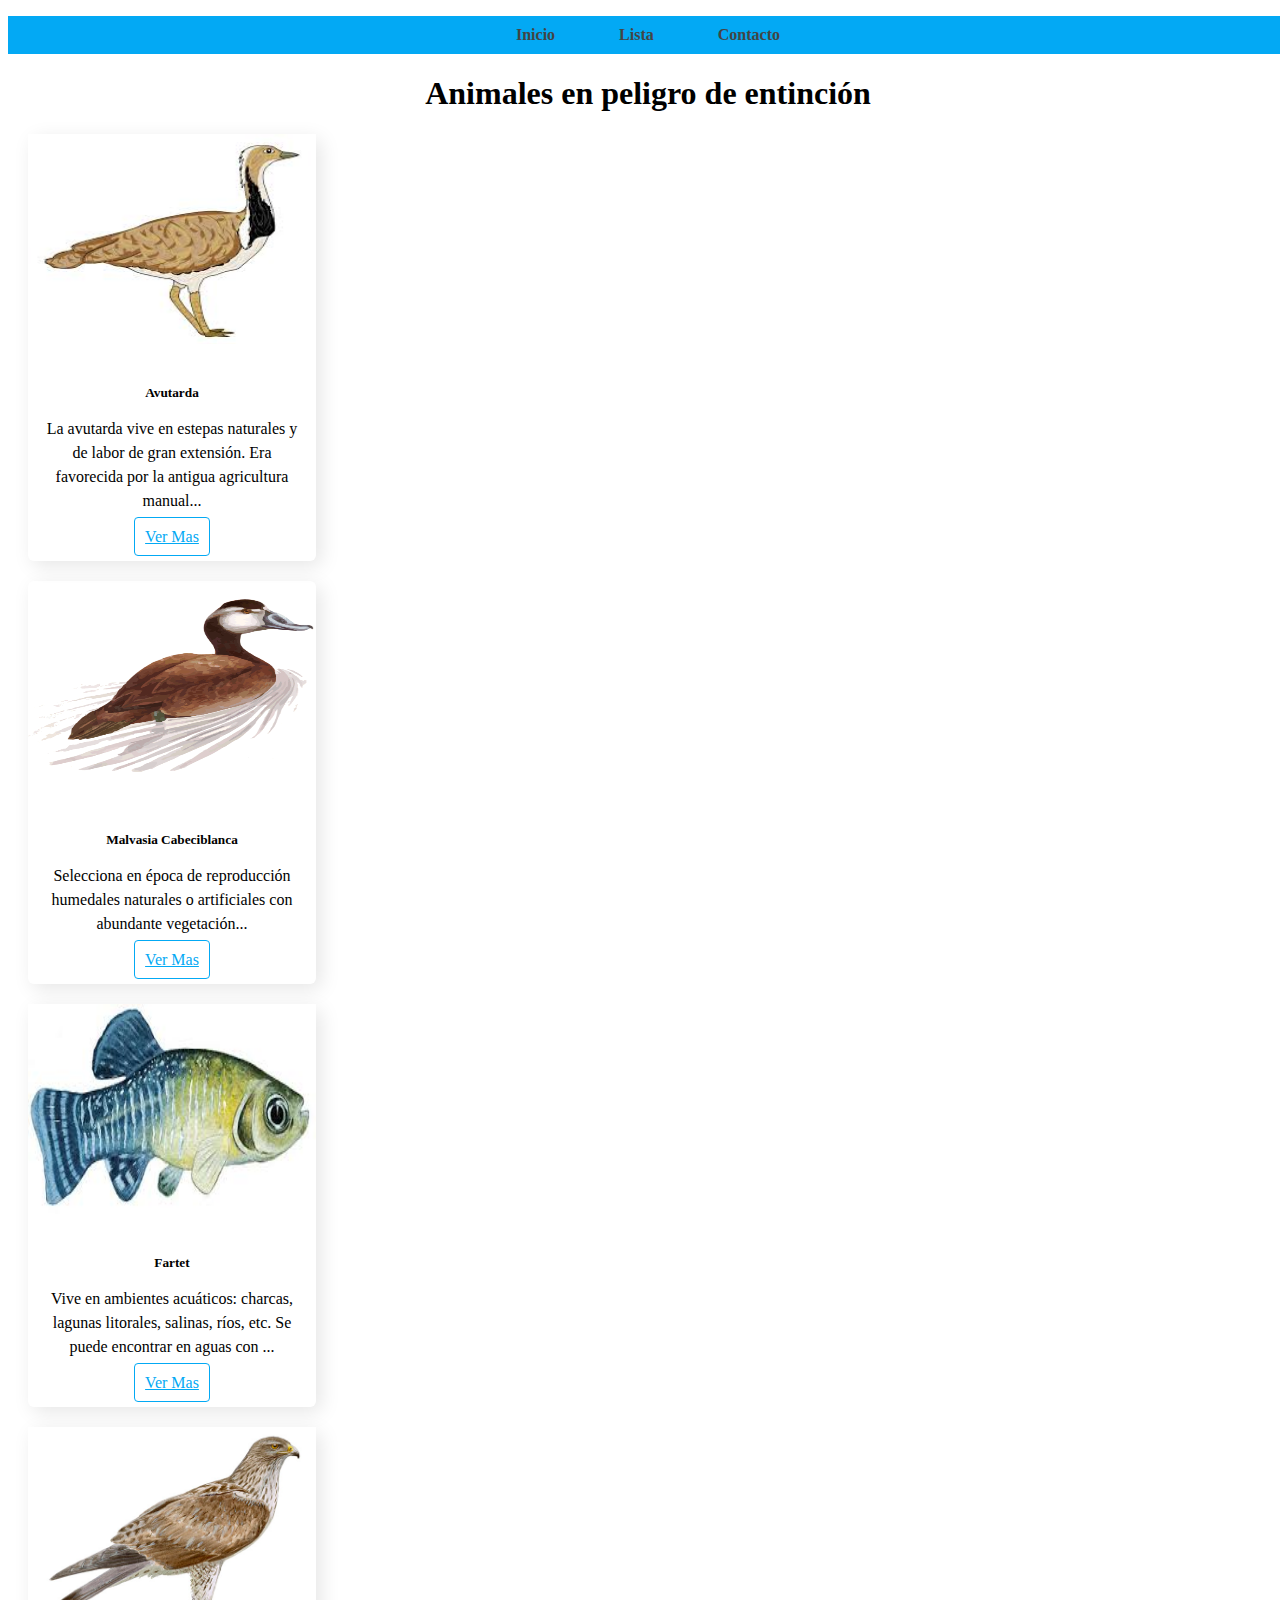
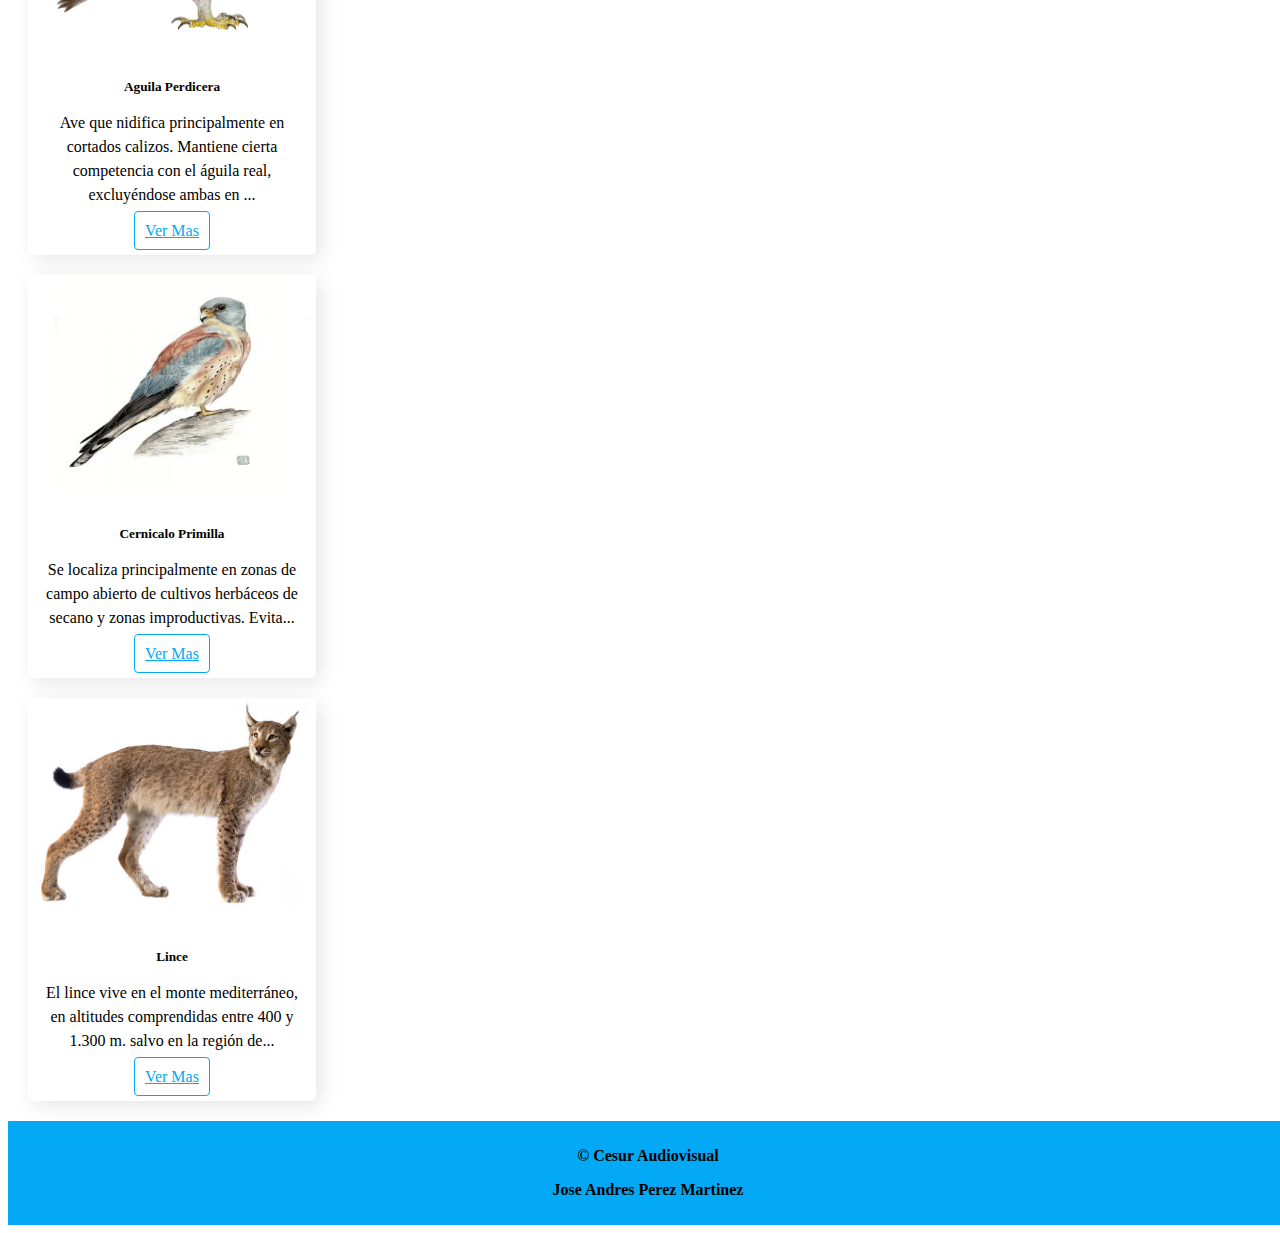
<file: lista.html>
<!DOCTYPE html>
<html lang="en">

<head>
    <meta charset="UTF-8">
    <meta name="viewport" content="width=device-width, initial-scale=1.0">
    <title>Peligro Extincion</title>
    <link rel="stylesheet" href="https://stackpath.bootstrapcdn.com/bootstrap/5.0.0-alpha1/css/bootstrap.min.css"
        integrity="sha384-r4NyP46KrjDleawBgD5tp8Y7UzmLA05oM1iAEQ17CSuDqnUK2+k9luXQOfXJCJ4I" crossorigin="anonymous">
    <script src="https://cdn.jsdelivr.net/npm/popper.js@1.16.0/dist/umd/popper.min.js"
        integrity="sha384-Q6E9RHvbIyZFJoft+2mJbHaEWldlvI9IOYy5n3zV9zzTtmI3UksdQRVvoxMfooAo"
        crossorigin="anonymous"></script>
    <script src="https://stackpath.bootstrapcdn.com/bootstrap/5.0.0-alpha1/js/bootstrap.min.js"
        integrity="sha384-oesi62hOLfzrys4LxRF63OJCXdXDipiYWBnvTl9Y9/TRlw5xlKIEHpNyvvDShgf/"
        crossorigin="anonymous"></script>
    <!-- Enlace al documento css.-->
    <link rel="stylesheet" type="text/css" href="index.css">
    <link rel="stylesheet" type="text/css" href="header.css">
    <link rel="stylesheet" type="text/css" href="footer.css">
    <link rel="icon" type="image/jpg" href="img/malvasia.png"/>

</head>

<body>

    <header>
        <div class="menu">
            <nav>
                <ul>
                    <li class="index"><a href="index.html">Inicio</a></li>
                    <li class="lista"><a href="#">Lista</a></li>
                    <li class="contacto"><a href="formulario.html">Contacto</a></li>
                </ul>
            </nav>
        </div>
    </header>
    <main>
        <div class="titulo">
            <h1 class="h1">Animales en peligro de entinción</h1>
        </div>
        <div class="container">
            <div class="row">
                <div class="card" style="width: 18rem;">
                    <img src="img/avutarda.png" class="card-img-top" alt="...">
                    <div class="card-body">
                        <h5 class="card-title">Avutarda</h5>
                        <p class="card-text">La avutarda vive en estepas naturales y de labor de gran extensión.
                            Era favorecida por la antigua agricultura manual...</p>
                        <a href="avutarda.html" class="btn">Ver Mas</a>
                    </div>
                </div>

                <div class="card" style="width: 18rem;">
                    <img src="img/malvasia.png" class="card-img-top" alt="...">
                    <div class="card-body">
                        <h5 class="card-title">Malvasia Cabeciblanca</h5>
                        <p class="card-text">Selecciona en época de reproducción humedales naturales o artificiales con
                            abundante vegetación...</p>
                        <a href="malvasia.html" class="btn">Ver Mas</a>
                    </div>
                </div>

                <div class="card" style="width: 18rem;">
                    <img src="img/fartet.jpg" class="card-img-top" alt="...">
                    <div class="card-body">
                        <h5 class="card-title">Fartet</h5>
                        <p class="card-text">Vive en ambientes acuáticos: charcas, lagunas litorales, salinas, ríos, etc.
                            Se puede encontrar en aguas con ...</p>
                        <a href="fartet.html" class="btn">Ver Mas</a>
                    </div>
                </div>

                <div class="card" style="width: 18rem;">
                    <img src="img/aguila.jpg" class="card-img-top" alt="...">
                    <div class="card-body">
                        <h5 class="card-title">Aguila Perdicera</h5>
                        <p class="card-text">Ave que nidifica principalmente en cortados calizos.
                            Mantiene cierta competencia con el águila real, excluyéndose ambas en ...</p>
                        <a href="aguila.html" class="btn">Ver Mas</a>
                    </div>
                </div>

                <div class="card" style="width: 18rem;">
                    <img src="img/cernicalo.jpg" class="card-img-top" alt="...">
                    <div class="card-body">
                        <h5 class="card-title">Cernicalo Primilla</h5>
                        <p class="card-text">Se localiza principalmente en zonas de campo abierto de cultivos herbáceos
                            de secano y zonas improductivas. Evita...</p>
                        <a href="cernicalo.html" class="btn">Ver Mas</a>
                    </div>
                </div>

                <div class="card" style="width: 18rem;">
                    <img src="img/lynx.jpg" class="card-img-top" alt="...">
                    <div class="card-body">
                        <h5 class="card-title">Lince</h5>
                        <p class="card-text">El lince vive en el monte mediterráneo, en altitudes comprendidas entre 400
                            y 1.300 m. salvo en la región de...</p>
                        <a href="lynx.html" class="btn">Ver Mas</a>
                    </div>
                </div>
            </div>
        </div>
    </main>
    <footer class="footer">
        <div class="footer-text">
            <div class="copyright">
                <p>&copy; Cesur Audiovisual</p>
            </div>
            <div class="autor">
                <p>Jose Andres Perez Martinez</p>
            </div>
        </div>
    </footer>
</body>

</html>
</file>
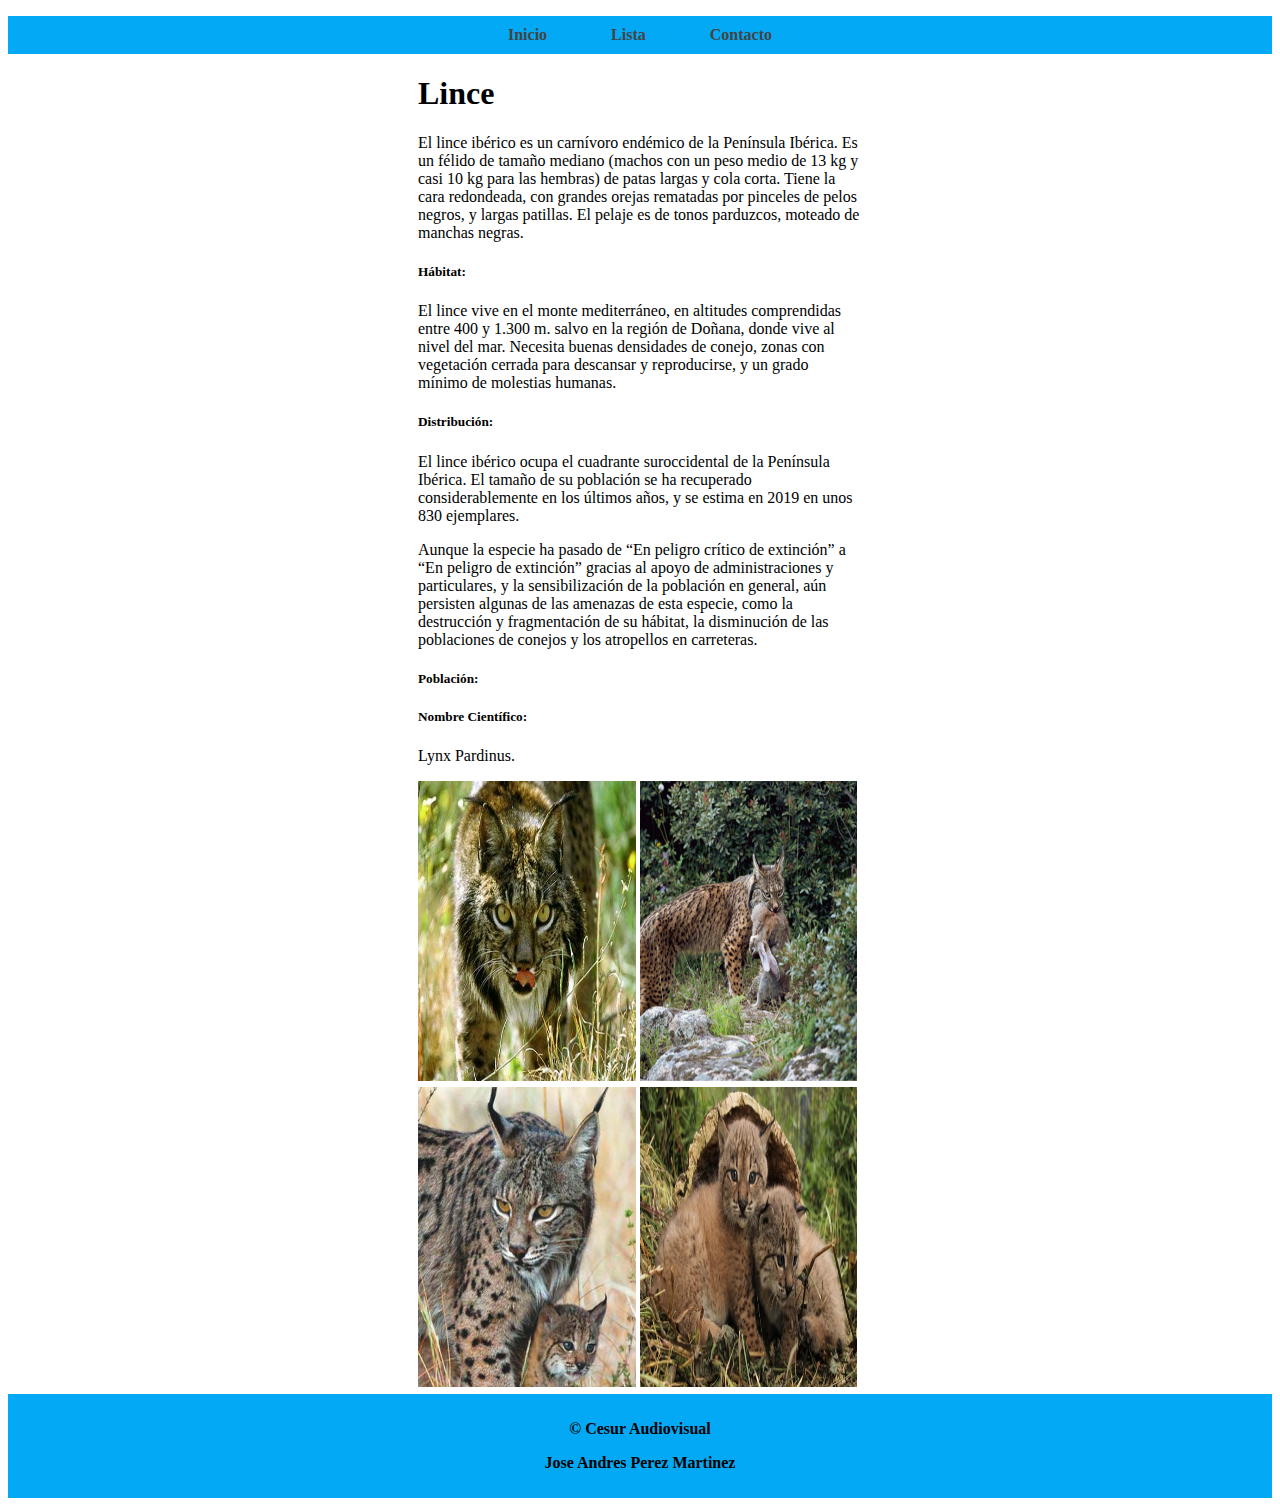
<file: lynx.html>
<!DOCTYPE html>
<html lang="en">

<head>
    <meta charset="UTF-8">
    <meta name="viewport" content="width=device-width, initial-scale=1.0">
    <title>Peligro Extincion</title>
    <link rel="stylesheet" href="https://stackpath.bootstrapcdn.com/bootstrap/5.0.0-alpha1/css/bootstrap.min.css"
        integrity="sha384-r4NyP46KrjDleawBgD5tp8Y7UzmLA05oM1iAEQ17CSuDqnUK2+k9luXQOfXJCJ4I" crossorigin="anonymous">
    <script src="https://cdn.jsdelivr.net/npm/popper.js@1.16.0/dist/umd/popper.min.js"
        integrity="sha384-Q6E9RHvbIyZFJoft+2mJbHaEWldlvI9IOYy5n3zV9zzTtmI3UksdQRVvoxMfooAo"
        crossorigin="anonymous"></script>
    <script src="https://stackpath.bootstrapcdn.com/bootstrap/5.0.0-alpha1/js/bootstrap.min.js"
        integrity="sha384-oesi62hOLfzrys4LxRF63OJCXdXDipiYWBnvTl9Y9/TRlw5xlKIEHpNyvvDShgf/"
        crossorigin="anonymous"></script>

    <link rel="stylesheet" type="text/css" href="animal.css">
    <link rel="stylesheet" type="text/css" href="header.css">
    <link rel="stylesheet" type="text/css" href="footer.css">
    <link rel="icon" type="image/jpg" href="img/malvasia.png"/>
    
</head>

<body>
    <header>
        <div class="menu">
            <nav>
                <ul>
                    <li class="index"><a href="index.html">Inicio</a></li>
                    <li class="lista"><a href="lista.html">Lista</a></li>
                    <li class="contacto"><a href="formulario.html">Contacto</a></li>
                </ul>
            </nav>
        </div>
    </header>
    <main>
        <div class="titulo">
            <h1 class="h1">Lince</h1>
        </div>
        <div class="descripcion">
            <div>
                <p class="text">El lince ibérico es un carnívoro endémico de la Península Ibérica. Es un félido de
                    tamaño mediano (machos con un peso medio de 13 kg
                    y casi 10 kg para las hembras) de patas largas y cola corta. Tiene la cara redondeada, con grandes
                    orejas rematadas por pinceles de pelos negros,
                    y largas patillas. El pelaje es de tonos parduzcos, moteado de manchas negras.</p>
            </div>
            <div>
                <h5 class="h5">Hábitat:</h5>
            </div>
            <div>
                <p class="text">El lince vive en el monte mediterráneo, en altitudes comprendidas entre 400 y 1.300 m.
                    salvo en la región de Doñana, donde vive al nivel del mar.
                    Necesita buenas densidades de conejo, zonas con vegetación cerrada para descansar y reproducirse, y
                    un grado mínimo de molestias humanas.</p>
            </div>
            <div>
                <h5 class="h5">Distribución:</h5>
            </div>
            <div>
                <p class="text">El lince ibérico ocupa el cuadrante suroccidental de la Península Ibérica.
                    El tamaño de su población se ha recuperado considerablemente en los últimos años, y se estima en
                    2019 en unos 830 ejemplares.
                </p>
                <p class="text">
                    Aunque la especie ha pasado de “En peligro crítico de extinción” a “En peligro de extinción” gracias
                    al apoyo de administraciones y particulares,
                    y la sensibilización de la población en general, aún persisten algunas de las amenazas de esta
                    especie, como la destrucción y fragmentación de su hábitat,
                    la disminución de las poblaciones de conejos y los atropellos en carreteras.</p>
            </div>
            <div>
                <h5 class="h5">Población:</h5>
            </div>
            <div>
                <p class="text"></p>
            </div>
            <div>
                <h5 class="h5">Nombre Científico:</h5>
            </div>
            <div>
                <p class="text">Lynx Pardinus.</p>
            </div>
        </div>
        <section>
            <img src="img/lince1.jpg" alt="imagen-cernicalo">
            <img src="img/lince4.jpg" alt="imagen-cernicalo">
            <img src="img/lince2.jpg" alt="imagen-cernicalo">
            <img src="img/lince3.jpg" alt="imagen-cernicalo">
        </section>
    </main>
    <footer class="footer">
        <div class="footer-text">
            <div class="copyright">
                <p>&copy; Cesur Audiovisual</p>
            </div>
            <div class="autor">
                <p>Jose Andres Perez Martinez</p>
            </div>
    </footer>
</body>

</html>
</file>
<file: index.css>
/*Formato a la pagina*/
body {
   background-color: #ffffff;
   cursor: default;
   width: 100%;
}

/*Formato a los titulos*/
.h1 {
   text-align: center;
}

/*Tmaño del contenedor*/
.container {
   width: 100%;
   max-width: 992px;
}

/*Formato de las cards*/
.card {
   width: 10px;
   margin: 20px;
   border-radius: 6px;
   box-shadow: 5px 5px 20px rgba(0, 0, 0, 0.1);
   cursor: default;
}

/*Movimiento de las cardas al posicionarte encima*/
.card:hover {
   box-shadow: 5px 5px 20px rgba(0, 0, 0, 0.4);
   transform: translateY(-3%);
}

/*Tmaño de las img de las cards*/
.card img {
   width: 100%;
   height: 210px;
}

/**/
.card .card-body {
   padding: 15px;
   text-align: center;
}

/*Titulos de las cards formato*/
.card .card-body h5 {
   font-weight: arial;
   margin-bottom: 15px;
}

/*Parrafos de las cards*/
.card .card-body p {
   line-height: 1.5;
   margin-bottom: 15px;
   text-overflow: ellipsis;
}

/*Links de las cards bordes*/
.card .card-body a {
   padding: 10px;
   color: #03A9F4;
   border: 1px solid #03A9F4;
   border-radius: 4px;
}

/*Links de las cards al posicionarte encima*/
.card .card-body a:hover {
   background-color: #03A9F4;
   color: #fff;
}

/*Titulos de las bibliografia*/
.bibliografia h1 {
   position: relative;
   left: 25%;
   margin-top: 20px;
}


.bibliografia .p {
   text-decoration: none;
   margin-top: 5px;
}


.bibliografia .p .text {
   position: relative;
   left: 25%;
}
</file>
<file: header.css>
/*Header valores*/
header {
   background: #03A9F4;
   width: 100%;
   top: 0%;
}

/*Centrar Menu*/
nav ul {
   text-align: center;
   padding: 10px 0;
}

/*Espacios entre el menu y en linea*/
nav li {
   padding-left: 30px;
   padding-right: 30px;
   display: inline-block;
}

/*Formato del texto*/
nav ul li a {
   text-decoration: none;
   color: #444;
   font-weight: bold;
}
</file>
<file: footer.css>
.footer {
    background: #03A9F4;
    width: 100%;
    clear: both;
}

/*Footer centrado*/
.footer .footer-text {
    text-align: center;
    padding: 10px 0px;
    font-weight: bold;
}
</file>
<file: animal.css>
main{
    margin-left: 410px;
    margin-right: 410px;
}

main section img {
    width: 49%;
    height: 300px;
    padding-bottom: 0.5%;
}
</file>
<file: form.css>
/* Importación de fuentes de google fonts */
@import url(https://fonts.googleapis.com/css?family=Noto+Sans);

body {
  height: 100%;
  font-family: 'Noto Sans', sans-serif;
  background-color: #03A9F4;
  cursor: default;
}

.contact_form {
  width: 460px;
  height: auto;
  margin: 80px auto;
  border-radius: 10px;
  padding-top: 30px;
  padding-bottom: 20px;
  background-color: #fbfbfb;
  padding-left: 30px;
}

input {
  background-color: #fbfbfb;
  width: 408px;
  height: 40px;
  border-radius: 5px;
  border-style: solid;
  border-width: 1px;
  border-color: #03A9F4;
  margin-top: 10px;
  padding-left: 10px;
  margin-bottom: 20px;
}

textarea {
  background-color: #fbfbfb;
  width: 405px;
  height: 150px;
  border-radius: 5px;
  border-style: solid;
  border-width: 1px;
  border-color: #03A9F4;
  margin-top: 10px;
  padding-left: 10px;
  margin-bottom: 20px;
  padding-top: 15px;
}

label {
  display: block;
  float: center;
}

button {
  height: 45px;
  padding-left: 5px;
  padding-right: 5px;
  margin-bottom: 20px;
  margin-top: 10px;
  text-transform: uppercase;
  background-color: #03A9F4;
  border-color: #03A9F4;
  border-style: solid;
  border-radius: 10px;
  width: 420px;
  cursor: pointer;
}

button p {
  color: #fff;
}

span {
  color: #03A9F4;
}

.aviso {
  font-size: 13px;
  color: #0e0e0e;
}

h1 {
  font-size: 39px;
  text-align: letf;
  padding-bottom: 20px;
  color: #03A9F4;
}

h3 {
  font-size: 16px;
  padding-bottom: 30px;
  color: #0e0e0e;
}

p {
  font-size: 14px;
  color: #0e0e0e;
}

::-webkit-input-placeholder {
  color: #a8a8a8;
}


::-webkit-textarea-placeholder {
  color: #a8a8a8;
}

.formulario input:focus {
  outline: 0;
  border: 1px solid #4764d9;
}

.formulario textarea:focus {
  outline: 0;
  border: 1px solid #4764d9;
}
</file>
